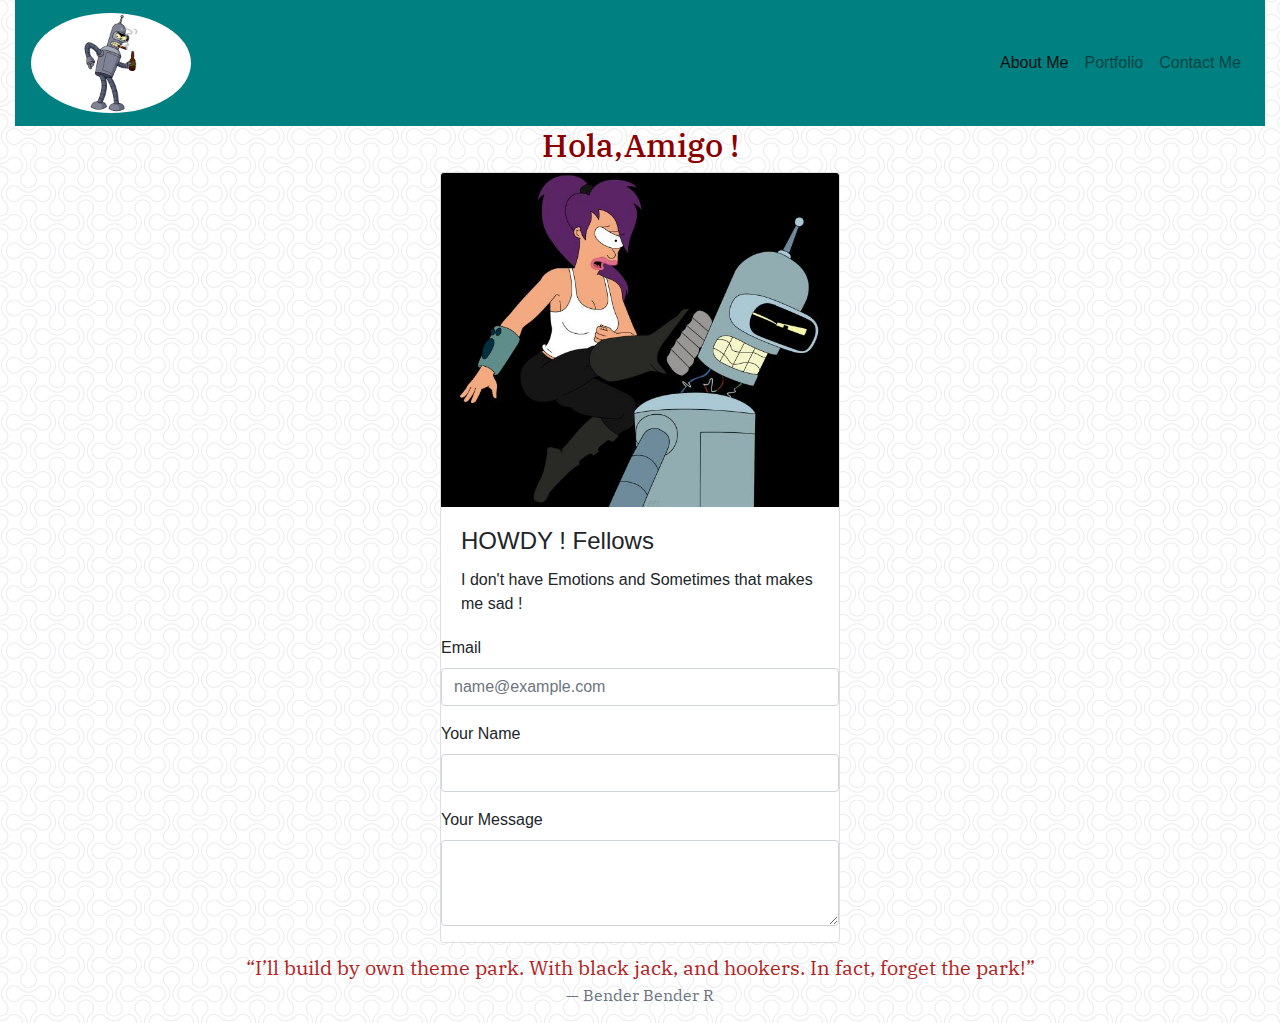
<file: contactme.html>
<!doctype html>
<html lang="en">

<head>
    <title>DM Me</title>
    <!-- Required meta tags -->
    <meta charset="utf-8">
    <meta name="viewport" content="width=device-width, initial-scale=1, shrink-to-fit=no">

    <!-- Bootstrap CSS -->
    <link rel="stylesheet" href="reset.css">
    <link rel="stylesheet" href="https://stackpath.bootstrapcdn.com/bootstrap/4.3.1/css/bootstrap.min.css"
        integrity="sha384-ggOyR0iXCbMQv3Xipma34MD+dH/1fQ784/j6cY/iJTQUOhcWr7x9JvoRxT2MZw1T" crossorigin="anonymous">
    <link rel="stylesheet" href="contactme.css">
    <link href="https://fonts.googleapis.com/css2?family=IBM+Plex+Serif:ital@1&display=swap" rel="stylesheet">
    <link rel="stylesheet" href="https://use.fontawesome.com/releases/v5.7.0/css/all.css"
        integrity="sha384-lZN37f5QGtY3VHgisS14W3ExzMWZxybE1SJSEsQp9S+oqd12jhcu+A56Ebc1zFSJ" crossorigin="anonymous">
</head>

<body>
    <div class="container-fluid" id="navbar">
        <nav class="navbar navbar-expand-lg navbar-light sticky-top" style="background-color:teal ;">
            <a class="navbar-brand" id="bendername" href="#">
                <img src="bender.jpg" class="rounded-circle" alt="benderhead" style="height: 100px ;">
            </a>
            <!-- toggle  -->
            <button class="navbar-toggler" type="button" data-toggle="collapse" data-target="#navbarTogglerDemo01">
                <span class="navbar-toggler-icon"></span>
            </button>
            <class class="collapse navbar-collapse" id="navbarTogglerDemo01">
                <ul class="navbar-nav ml-auto">
                    <li class="nav-item active">
                        <a class="nav-link" href="aboutme.html">About Me </a>
                    </li>
                    <li class="nav-item">
                        <a class="nav-link" href="portfolio.html">Portfolio</a>
                    </li>
                    <li class="nav-item">
                        <a class="nav-link" href="#exampleFormControlInput1">Contact Me</a>
                    </li>
                </ul>
        </nav>
        <h2> Hola,Amigo !</h2>
        <div class="container-fluid">

            <!-- <p>Image at the top (card-img-top):</p> -->
            <div class="card" style="width:400px">
                <img class="card-img-top" src="lekickbe.jpg" alt="Card image" img>
                <div class="card-body">
                    <h4 class="card-title">HOWDY ! Fellows</h4>
                    <p class="card-text">I don't have Emotions and Sometimes that makes me sad !</p>
                    <!-- <a href="#" class="btn btn-primary">See Profile</a> -->
                </div>
                <form>
                    <div class="form-group">
                        <label for="exampleFormControlInput1">Email</label>
                        <input type="email" class="form-control" id="exampleFormControlInput1"
                            placeholder="name@example.com">
                    </div>
                    <div class="form-group">
                        <label for="">Your Name</label>
                        <input type="text" name="" id="" class="form-control" placeholder="" aria-describedby="helpId">
                        <small id="helpId" class="text-muted"></small>
                    </div>
                    <div class="form-group">
                        <label for="exampleFormControlTextarea1">Your Message</label>
                        <textarea class="form-control" id="exampleFormControlTextarea1" rows="3"></textarea>
                    </div>
                </form>
            </div>

            <!------------------------------Download Button for IOS and Android- test only ------------------------>
            <!-- <div class="col-xs-1 text-center ">
                <!-- <button type="button" class="btn btn-secondary btn-md"><i class="fab fa-apple"></i> Download</button> -->

            <!-- <a class="btn btn-primary btn-md" href="https://play.google.com/store?hl=en_US" target="_blank"
                role="button"><i class="fab fa-android"></i> Download</a>
            <a class="btn btn-outline-primary btn-md" href="https://www.apple.com/ios/app-store/" target=" _blank"
                role="button"><i class="fab fa-apple"></i> Download</a> -->
            <!-----------------------------Download Button for IOS and Android- test only ---------------------------->
        </div>
    </div>
    <blockquote class="blockquote position-sticky" id="quotebybender">
        <p class="mb-0">“I’ll build by own theme park. With black jack,
            and
            hookers. In fact,
            forget the park!”</p>
        <footer class="blockquote-footer">Bender Bender R</footer>
    </blockquote>
    </div>

    <!-- Optional JavaScript -->
    <!-- jQuery first, then Popper.js, then Bootstrap JS -->
    <script src="https://code.jquery.com/jquery-3.3.1.slim.min.js"
        integrity="sha384-q8i/X+965DzO0rT7abK41JStQIAqVgRVzpbzo5smXKp4YfRvH+8abtTE1Pi6jizo" crossorigin="anonymous">
    </script>
    <script src="https://cdnjs.cloudflare.com/ajax/libs/popper.js/1.14.7/umd/popper.min.js"
        integrity="sha384-UO2eT0CpHqdSJQ6hJty5KVphtPhzWj9WO1clHTMGa3JDZwrnQq4sF86dIHNDz0W1" crossorigin="anonymous">
    </script>
    <script src="https://stackpath.bootstrapcdn.com/bootstrap/4.3.1/js/bootstrap.min.js"
        integrity="sha384-JjSmVgyd0p3pXB1rRibZUAYoIIy6OrQ6VrjIEaFf/nJGzIxFDsf4x0xIM+B07jRM" crossorigin="anonymous">
    </script>
</body>

</html>
</file>
<file: contactme.css>
body {
    background-image: url(double-bubble-outline.png);
}


.card {
    margin: 0 auto;
    float: none;
    margin-bottom: 10px;
}

#quotebybender {

    color: firebrick;
    text-align: center;
    font-family: 'IBM Plex Serif',
        serif;
}

h2 {
    font-family: 'IBM Plex Serif',
        serif;
    color: darkred;
    text-align: center;
}
</file>
